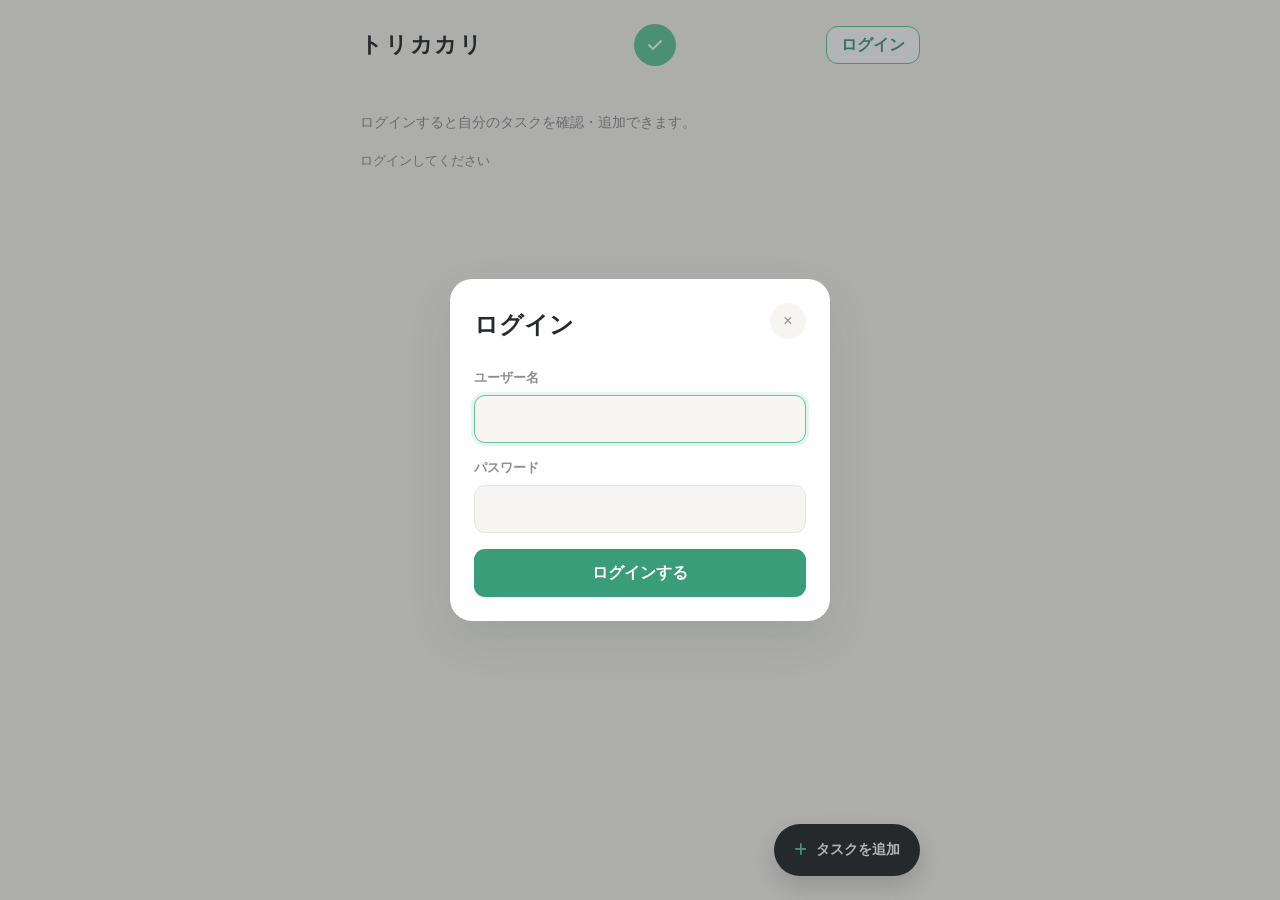
<file: app/register/index.html>
<!DOCTYPE html>
<html lang="ja">

<head>
    <!-- ページ全体の基本設定と外部ファイルの読み込み -->
    <meta charset="UTF-8">
    <meta name="viewport" content="width=device-width, initial-scale=1.0">
    <meta name="theme-color" content="#62c6a0">
    <meta name="apple-mobile-web-app-capable" content="yes">
    <meta name="apple-mobile-web-app-status-bar-style" content="default">
    <title>トリカカリ</title>

    <link rel="manifest" href="../manifest.webmanifest">
    <link rel="icon" href="../icons/icon-192.png" type="image/png">
    <link rel="apple-touch-icon" href="../icons/icon-192.png">
    <link rel="stylesheet" href="https://cdnjs.cloudflare.com/ajax/libs/font-awesome/6.4.0/css/all.min.css">
    <link rel="stylesheet" href="../asset/universal.css">
    <link rel="stylesheet" href="./asset/style.css">
</head>

<body>
    <header class="app-header">
        <div>
            <h1>トリカカリ</h1>
        </div>
        <span class="header-mark" aria-hidden="true"><i class="fa-solid fa-check"></i></span>
        <button class="login-button" id="open_login" type="button">ログイン</button>
    </header>

    <main class="page-content">
        <p class="auth-prompt" id="auth_prompt">ログインすると自分のタスクを確認・追加できます。</p>
        <section class="push-prompt" id="push_prompt" hidden>
            <p id="push_prompt_text">タスクの開始時刻に通知を受け取れます。</p>
            <button class="login-button" id="enable_push" type="button">
                <i class="fa-solid fa-bell" aria-hidden="true"></i> 通知を有効にする
            </button>
        </section>
        <section class="intro">
            <span class="task-count" id="task_count">0件</span>
        </section>

        <!-- 直近の予定。タップするとそのタスクのタイマー画面を開く -->
        <a class="next-task" id="next_task" href="../timer/index.html" hidden aria-live="polite">
            <div class="next-task-heading">
                <span class="section-label">NEXT UP</span>
                <span class="next-task-badge"><i class="fa-solid fa-bolt" aria-hidden="true"></i> 直近の予定</span>
            </div>
            <p class="next-task-time" id="next_task_time"></p>
            <h2 class="next-task-name" id="next_task_name"></h2>
            <p class="next-task-date" id="next_task_date"></p>
            <span class="next-task-hint">タップしてタイマーを開く <i class="fa-solid fa-arrow-right" aria-hidden="true"></i></span>
        </a>

        <!-- 登録されたタスクが順番に表示されるリスト -->
        <ul id="task_list" aria-live="polite">
            <li class="empty-state" id="empty_state">
                <i class="fa-regular fa-calendar-check" aria-hidden="true"></i>
                <p>まだタスクがありません</p>
                <span>右下のボタンから追加できます</span>
            </li>
        </ul>

    </main>

    <button class="add-task-button" id="open_register" type="button" hidden>
        <i class="fa-solid fa-plus" aria-hidden="true"></i>
        <span>タスクを追加</span>
    </button>

    <!-- タスク登録シート。画面下から出て、5つのステップを横スクロールで移動する -->
    <div class="sheet-backdrop" id="sheet_backdrop" hidden>
        <div class="sheet" id="sheet" role="dialog" aria-modal="true" aria-labelledby="step_title">
            <!-- この部分を下にドラッグすると閉じる -->
            <div class="sheet-top" id="sheet_top">
                <div class="sheet-grip" aria-hidden="true"></div>
                <div class="sheet-head">
                    <h2 class="step-title" id="step_title">何をする？</h2>
                    <button class="close-button" id="close_register" type="button" aria-label="閉じる">
                        <i class="fa-solid fa-xmark" aria-hidden="true"></i>
                    </button>
                </div>
                <nav class="step-progress" id="step_progress" aria-label="入力の進み具合"></nav>
            </div>

            <div class="steps" id="steps">
                <!-- Step 1: タスク名 -->
                <section class="step" data-title="何をする？" aria-label="タスク">
                    <div class="step-body">
                        <p class="step-hint">タスクをタップすると次へ進みます。「前回」付きは前回の設定が入った状態で始まります。</p>
                        <div class="chips" id="template_chips"></div>
                        <div class="inline-input" id="new_task_box" hidden>
                            <input type="text" id="new_task_input" placeholder="新しいタスク名" enterkeyhint="done" aria-label="新しいタスク名">
                            <button type="button" id="new_task_submit">決定</button>
                        </div>
                        <button class="text-button" type="button" id="toggle_edit">テンプレートを編集</button>
                    </div>
                </section>

                <!-- Step 2: 日付 -->
                <section class="step" data-title="いつやる？" aria-label="日付">
                    <div class="step-body">
                        <div class="chips wide" id="date_chips"></div>
                        <div class="inline-input" id="date_other_box" hidden>
                            <input type="date" id="date_other_input" aria-label="日付">
                            <button type="button" id="date_other_submit">決定</button>
                        </div>
                    </div>
                </section>

                <!-- Step 3: 開始時刻 -->
                <section class="step" data-title="何時から？" aria-label="開始時刻">
                    <div class="step-body">
                        <!-- スクロールで選ぶダイヤル。止まっても次へは進まない -->
                        <div class="time-wheel" role="group" aria-label="開始時刻">
                            <div class="wheel-column" id="wheel_hour" aria-label="時"></div>
                            <span class="wheel-separator" aria-hidden="true">:</span>
                            <div class="wheel-column" id="wheel_minute" aria-label="分"></div>
                        </div>
                        <p class="time-note" id="time_note"></p>
                        <button class="sheet-primary" type="button" id="time_next">次へ</button>
                    </div>
                </section>

                <!-- Step 4: 所要時間 -->
                <section class="step" data-title="どれくらい？" aria-label="所要時間">
                    <div class="step-body">
                        <div class="chips wide four" id="duration_chips"></div>
                        <div class="inline-input" id="duration_other_box" hidden>
                            <input type="number" id="duration_other_input" min="1" step="1" inputmode="numeric" placeholder="分" aria-label="所要時間（分）">
                            <button type="button" id="duration_other_submit">決定</button>
                        </div>
                    </div>
                </section>

                <!-- Step 5: 確認 -->
                <section class="step" data-title="この内容で作成" aria-label="確認">
                    <div class="step-body">
                        <p class="summary" id="summary"></p>
                        <p class="summary-note" id="summary_note"></p>
                        <div class="option-row">
                            <button class="pill option off" type="button" id="notify_before" aria-pressed="false">5分前に通知</button>
                        </div>
                        <details class="description-details" id="description_details">
                            <summary>説明を追加（任意）</summary>
                            <textarea id="task_description" rows="3" placeholder="例：第3章を読み、気づいた点をメモする" aria-label="説明"></textarea>
                        </details>
                        <button class="sheet-primary" id="add-btn" type="button">この内容で予定を作成</button>
                    </div>
                </section>
            </div>
        </div>
    </div>
    <div class="modal-backdrop" id="login_backdrop" hidden>
        <form class="login-modal" id="login_form" role="dialog" aria-modal="true" aria-labelledby="login_title">
            <div class="dialog-header">
                <h2 id="login_title">ログイン</h2>
                <button class="close-button" id="close_login" type="button" aria-label="閉じる">×</button>
            </div>
            <div class="form-field">
                <label for="login_username">ユーザー名</label>
                <input id="login_username" type="text" autocomplete="username" required>
            </div>
            <div class="form-field">
                <label for="login_password">パスワード</label>
                <input id="login_password" type="password" autocomplete="current-password" required>
            </div>
            <p class="login-error" id="login_error" role="alert" hidden></p>
            <button class="login-submit" type="submit">ログインする</button>
        </form>
    </div>
    <div class="toast" id="toast" role="status" aria-live="polite" hidden>
        <i class="fa-solid fa-circle-exclamation" id="toast_icon" aria-hidden="true"></i>
        <span id="toast_message"></span>
    </div>
    <script src="../asset/api.js"></script>
    <script src="../asset/pwa.js"></script>
    <script src="./asset/time-wheel.js"></script>
    <script src="./asset/script.js"></script>
</body>

</html>
</file>
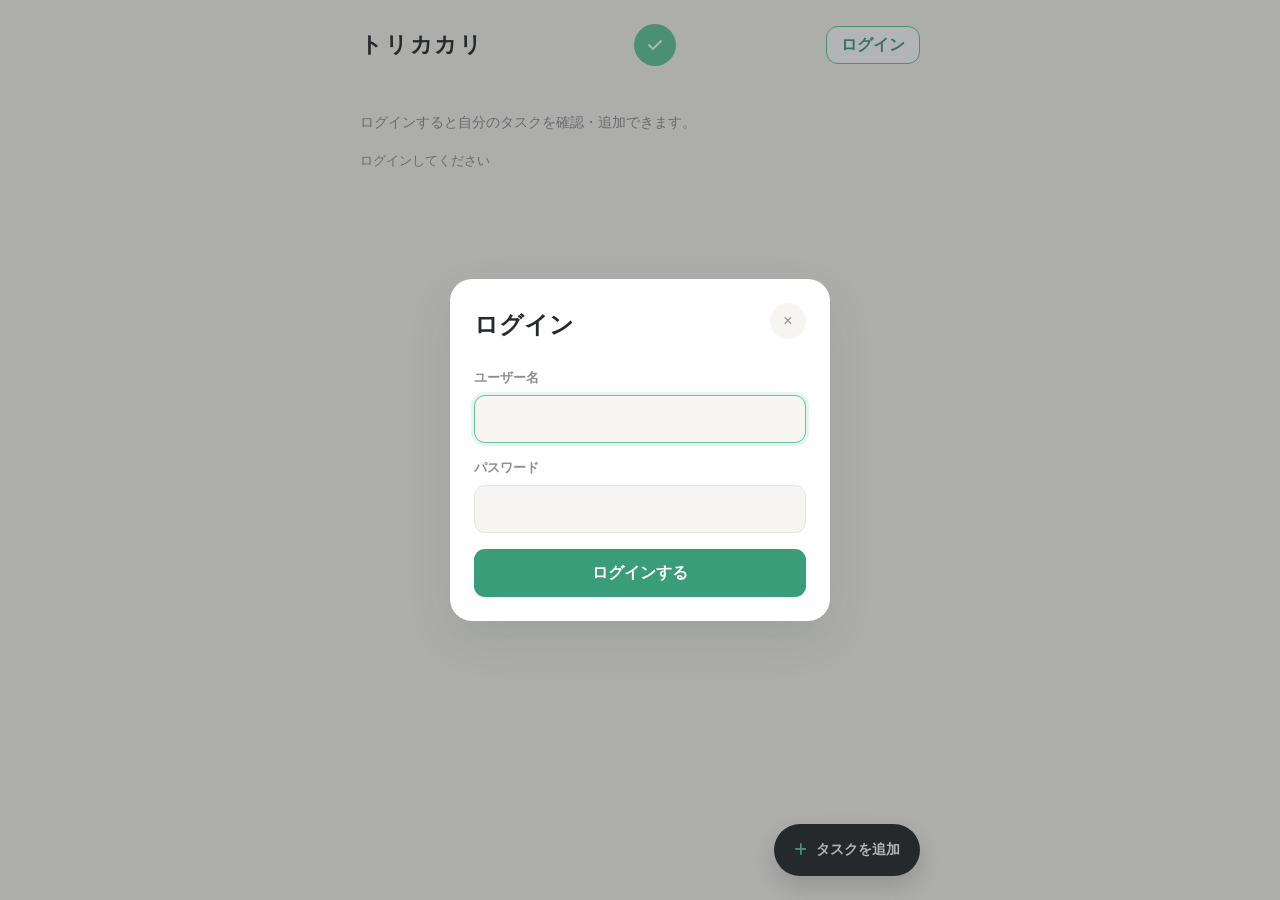
<file: app/timer/index.html>
<!DOCTYPE html>
<html lang="ja">

<head>
    <meta charset="UTF-8">
    <meta name="viewport" content="width=device-width, initial-scale=1.0, viewport-fit=cover">
    <meta name="theme-color" content="#62c6a0">
    <meta name="apple-mobile-web-app-capable" content="yes">
    <meta name="apple-mobile-web-app-status-bar-style" content="default">
    <title>トリカカリ</title>

    <link rel="manifest" href="../manifest.webmanifest">
    <link rel="icon" href="../icons/icon-192.png" type="image/png">
    <link rel="apple-touch-icon" href="../icons/icon-192.png">
    <link rel="stylesheet" href="../asset/universal.css">
    <link rel="stylesheet" href="./asset/style.css">
    <script src="../asset/api.js" defer></script>
    <script src="../asset/pwa.js" defer></script>
    <script src="./asset/main.js" defer></script>
</head>

<body>
    <header class="app-header">
        <a class="app-header-link" href="../register/index.html">トリカカリ</a>
        <!-- タイマー中でも戻れるよう常に表示する（残り時間はタスクの時刻から計算し直すので、戻っても崩れない） -->
        <a class="header-home-button" href="../register/index.html"><span aria-hidden="true">←</span> ホーム</a>
    </header>

    <main class="running">
        <!-- タスク名 -->
        <h1 class="task-title" id="taskTitle">家事</h1>

        <!-- タイマー（円グラフ＋残り時間） -->
        <div class="ring" id="ring" role="timer">
            <svg viewBox="0 0 200 200" aria-hidden="true">
                <circle class="ring-track" cx="100" cy="100" r="90" />
                <circle class="ring-bar" id="ringBar" cx="100" cy="100" r="90" />
            </svg>
            <div class="ring-center">
                <div class="remaining" id="timer">01:00</div>
                <div class="end-time" id="endTime"></div>
            </div>
        </div>

        <!-- 一時停止／再開は1つのボタンで切り替え -->
        <div class="actions">
            <button type="button" class="btn btn-pause" id="pauseBtn">一時停止</button>
            <button type="button" class="btn btn-end" id="endBtn">終了</button>
            <!-- 時間切れ・完了後に表示する -->
            <a class="btn btn-home" id="homeBtn" href="../register/index.html" hidden>ホームに戻る</a>
        </div>
        <p class="save-error" id="saveError" role="alert" hidden></p>
    </main>

    <!-- 終了の確認ポップアップ -->
    <dialog class="confirm" id="confirmDialog">
        <p class="confirm-text">本当に終わりましたか？</p>
        <div class="confirm-actions">
            <button type="button" class="btn btn-pause" id="cancelEndBtn">まだ</button>
            <button type="button" class="btn btn-end" id="confirmEndBtn">終わった</button>
        </div>
    </dialog>
</body>

</html>
</file>
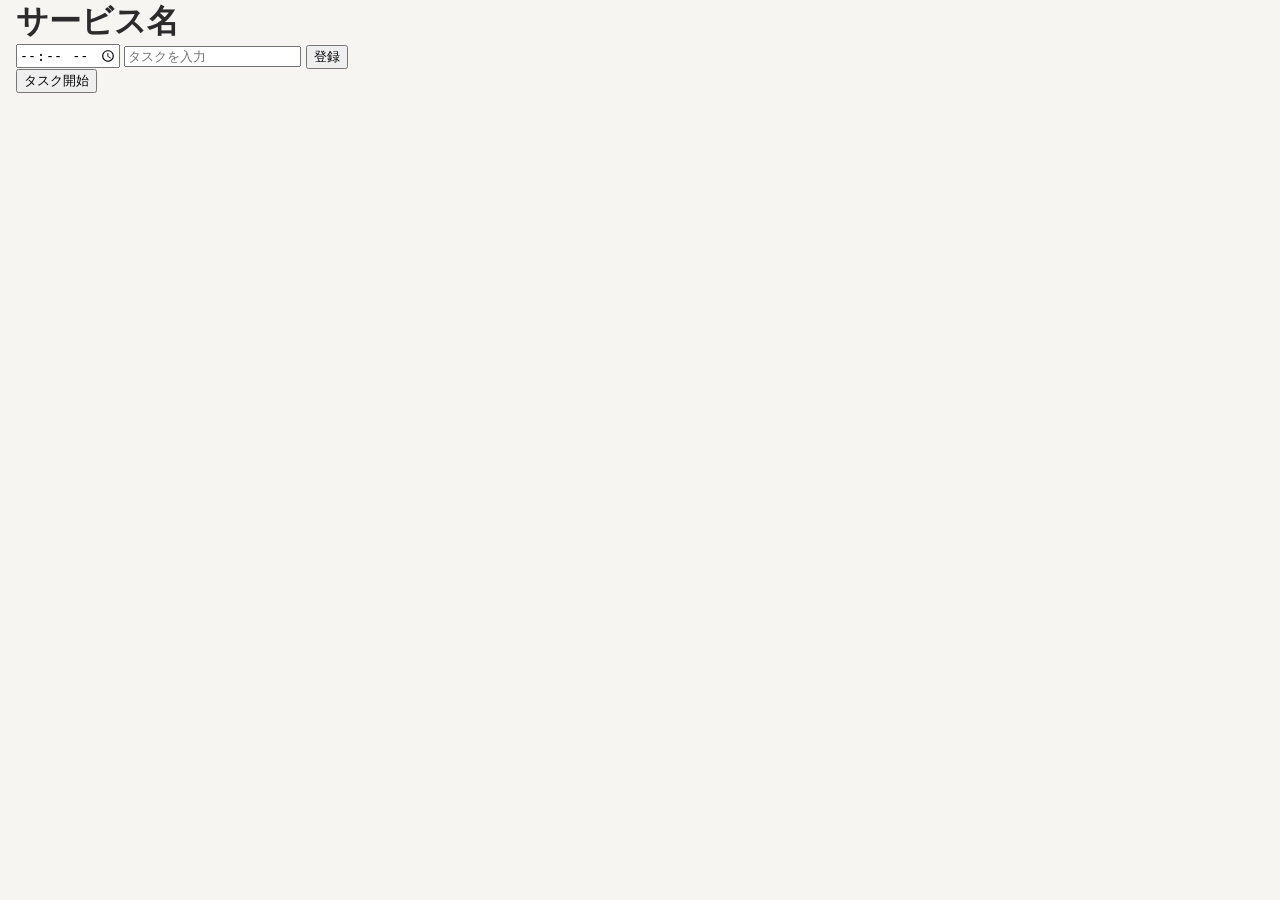
<file: register.html>
<!DOCTYPE html>
<html lang="ja">

<head>
    <!-- ページ全体の基本設定と外部ファイルの読み込み -->
    <meta charset="UTF-8">
    <meta name="viewport" content="width=device-width, initial-scale=1.0">
    <title>トリカカリ</title>

    <link rel="stylesheet" href="https://cdnjs.cloudflare.com/ajax/libs/font-awesome/6.4.0/css/all.min.css">
    <link rel="stylesheet" href="./asset/style.css">
</head>

<body>
    <h1>サービス名</h1>

    <!-- タスク入力フォーム（時間・タスク名・登録ボタン） -->
    <div>
        <input type="time" id="task-time">
        <input type="text" id="task-name" placeholder="タスクを入力">
        <button id="add-btn">登録</button>
    </div>

    <!-- 登録されたタスクが順番に表示されるリスト -->
    <ul id="task-list"></ul>

    <script>
        // DOM要素の取得
        const taskTimeInput = document.getElementById('task-time');
        const taskNameInput = document.getElementById('task-name');
        const addBtn = document.getElementById('add-btn');
        const taskList = document.getElementById('task-list');

        // タスクデータを保存する配列
        let tasks = [];

        // 「登録」ボタンが押されたときの処理
        addBtn.addEventListener('click', () => {
            const time = taskTimeInput.value;
            const name = taskNameInput.value;

            // 未入力があれば処理を中断
            if (!time || !name) return;

            // 一意のIDを持たせたタスクオブジェクトを作成
            const newTask = {
                id: Date.now(),
                time: time,
                name: name
            };

            // 配列に追加し、時間順にソート
            tasks.push(newTask);
            tasks.sort((a, b) => a.time.localeCompare(b.time));

            // 一覧の再描画と入力欄のクリア
            renderTasks();
            taskTimeInput.value = '';
            taskNameInput.value = '';
        });

        // タスクを削除する関数
        function deleteTask(id) {
            tasks = tasks.filter(task => task.id !== id);
            renderTasks();
        }

        // タスクを編集する関数（入力欄に戻して一覧から一時除外）
        function editTask(id) {
            const task = tasks.find(task => task.id === id);
            if (!task) return;

            taskTimeInput.value = task.time;
            taskNameInput.value = task.name;

            deleteTask(id);
        }

        // タスク一覧を画面に描画する関数
        function renderTasks() {
            taskList.innerHTML = '';
            tasks.forEach(task => {
                const li = document.createElement('li');
                
                // タスク情報と編集・削除ボタンを表示
                li.innerHTML = `
                    <span>${task.time} - ${task.name}</span>
                    <button onclick="editTask(${task.id})">編集</button>
                    <button onclick="deleteTask(${task.id})">削除</button>
                `;
                
                taskList.appendChild(li);
            });
        }
    </script>

    <!-- タスク開始ボタン（指定URLへ遷移） -->
    <div>
        <a href="[EnterURL]">
            <button>タスク開始</button>
        </a>
    </div>
</body>

</html>
</file>
<file: app/asset/universal.css>
/* アプリ全体で共有するリセットと基本UI */
* {
    box-sizing: border-box;
    margin: 0;
}

body {
    min-height: 100dvh;
    font-family: -apple-system, BlinkMacSystemFont, "Hiragino Sans", "Noto Sans JP", sans-serif;
}

button,
input {
    font: inherit;
}

button,
a {
    -webkit-tap-highlight-color: transparent;
}

.app-header {
    display: flex;
    align-items: center;
}
</file>
<file: app/register/asset/style.css>
:root {
    --bg: #f6f5f1;
    --surface: #ffffff;
    --text: #272a2d;
    --muted: #8b8e91;
    --line: #e7e5df;
    --accent: #62c6a0;
    --accent-dark: #3a9d79;
    --shadow: 0 18px 45px rgba(43, 53, 49, .1);
}

body {
    background: var(--bg);
    color: var(--text);
    padding: max(24px, env(safe-area-inset-top)) 20px max(112px, env(safe-area-inset-bottom));
}

.app-header,
.page-content {
    width: min(100%, 560px);
    margin: 0 auto;
}

.app-header {
    justify-content: space-between;
    margin-bottom: 48px;
}

.eyebrow,
.section-label {
    color: var(--accent-dark);
    font-size: 11px;
    font-weight: 700;
    letter-spacing: .14em;
}

.eyebrow {
    margin-bottom: 8px;
}

.app-header h1 {
    font-size: 22px;
    letter-spacing: .08em;
}

.header-mark {
    display: grid;
    place-items: center;
    color: #fff;
    background: var(--accent);
    border-radius: 50%;
}

.login-button {
    min-height: 38px;
    padding: 0 14px;
    color: var(--accent-dark);
    background: var(--surface);
    border: 1px solid var(--accent);
    border-radius: 12px;
    cursor: pointer;
    font-weight: 700;
}

.header-mark {
    width: 42px;
    height: 42px;
    font-size: 16px;
}

.intro {
    display: flex;
    align-items: end;
    justify-content: space-between;
    margin-bottom: 20px;
}

.push-prompt {
    display: flex;
    flex-wrap: wrap;
    align-items: center;
    justify-content: space-between;
    gap: 10px;
    margin: 0 0 20px;
    padding: 12px 14px;
    background: var(--surface);
    border: 1px solid var(--line);
    border-radius: 12px;
}

.push-prompt[hidden] {
    display: none;
}

.push-prompt p {
    margin: 0;
    color: var(--muted);
    font-size: 14px;
}

.auth-prompt {
    margin: 0 0 20px;
    color: var(--muted);
    font-size: 14px;
}

.intro h2 {
    margin-top: 8px;
    font-size: clamp(24px, 7vw, 32px);
    line-height: 1.3;
}

.task-count {
    color: var(--muted);
    font-size: 13px;
    white-space: nowrap;
}

.next-task {
    position: relative;
    display: grid;
    gap: 8px;
    min-height: 270px;
    margin-bottom: 28px;
    padding: 28px;
    overflow: hidden;
    color: #fff;
    background: var(--text);
    border-radius: 26px;
    box-shadow: 0 16px 34px rgba(39, 42, 45, .16);
    text-decoration: none;
    cursor: pointer;
    transition: transform .15s ease, box-shadow .15s ease;
    -webkit-tap-highlight-color: transparent;
}

.next-task:hover {
    box-shadow: 0 20px 40px rgba(39, 42, 45, .22);
}

.next-task:active {
    transform: scale(.98);
}

.next-task:focus-visible {
    outline: 3px solid var(--accent);
    outline-offset: 4px;
}

.next-task::after {
    position: absolute;
    right: -42px;
    bottom: -62px;
    width: 190px;
    height: 190px;
    content: "";
    background: var(--accent);
    border-radius: 50%;
    opacity: .8;
}

.next-task[hidden] {
    display: none;
}

.next-task-heading {
    position: relative;
    z-index: 1;
    display: flex;
    align-items: center;
    justify-content: space-between;
}

.next-task .section-label {
    color: var(--accent);
}

.next-task-badge {
    padding: 7px 10px;
    color: var(--text);
    background: #fff;
    border-radius: 99px;
    font-size: 11px;
    font-weight: 700;
}

.next-task-badge i {
    color: var(--accent-dark);
}

.next-task-time,
.next-task-name,
.next-task-date {
    position: relative;
    z-index: 1;
}

.next-task-time {
    margin-top: 20px;
    color: var(--accent);
    font-size: clamp(42px, 13vw, 72px);
    font-weight: 700;
    letter-spacing: -.04em;
    line-height: 1;
}

.next-task-name {
    max-width: 90%;
    font-size: clamp(22px, 6vw, 32px);
    line-height: 1.3;
    overflow-wrap: anywhere;
}

.next-task-date {
    color: rgba(255, 255, 255, .65);
    font-size: 13px;
}

.next-task-hint {
    position: relative;
    z-index: 1;
    display: inline-flex;
    align-items: center;
    gap: 6px;
    justify-self: start;
    margin-top: 8px;
    color: #fff;
    font-size: 13px;
    font-weight: 700;
}

#task_list {
    display: flex;
    flex-direction: column;
    gap: 10px;
    padding: 0;
    list-style: none;
}

.empty-state {
    display: grid;
    justify-items: center;
    gap: 10px;
    padding: 64px 20px;
    border: 1px dashed #d8d6cf;
    border-radius: 20px;
    color: var(--muted);
    text-align: center;
}

.empty-state i {
    margin-bottom: 4px;
    color: var(--accent);
    font-size: 32px;
}

.empty-state p {
    color: var(--text);
    font-weight: 600;
}

.empty-state span {
    font-size: 13px;
}

.task-item {
    display: flex;
    align-items: center;
    gap: 14px;
    padding: 16px;
    background: var(--surface);
    border: 1px solid rgba(231, 229, 223, .8);
    border-radius: 16px;
    box-shadow: 0 5px 16px rgba(43, 53, 49, .04);
}

.task-time {
    min-width: 62px;
    color: var(--accent-dark);
    font-size: 15px;
    font-weight: 700;
    font-variant-numeric: tabular-nums;
}

.task-info {
    display: grid;
    flex: 1;
    gap: 4px;
    min-width: 0;
}

.task-name {
    overflow: hidden;
    font-weight: 600;
    text-overflow: ellipsis;
    white-space: nowrap;
}

.task-date {
    color: var(--muted);
    font-size: 12px;
}

.task-duration {
    color: var(--muted);
    font-size: 12px;
}

.start-timer-button {
    flex: 0 0 auto;
    padding: 9px 12px;
    color: var(--accent-dark);
    border: 1px solid var(--accent);
    border-radius: 10px;
    font-size: 12px;
    font-weight: 700;
    text-decoration: none;
    white-space: nowrap;
}

.start-timer-button:hover {
    color: #fff;
    background: var(--accent-dark);
    border-color: var(--accent-dark);
}

.start-timer-button:focus-visible {
    outline: 3px solid rgba(98, 198, 160, .35);
    outline-offset: 2px;
}

.add-task-button {
    position: fixed;
    right: max(20px, calc((100vw - 560px) / 2));
    bottom: max(24px, env(safe-area-inset-bottom));
    display: flex;
    align-items: center;
    gap: 9px;
    min-height: 52px;
    padding: 0 20px;
    color: #fff;
    background: var(--text);
    border: 0;
    border-radius: 28px;
    box-shadow: 0 10px 24px rgba(39, 42, 45, .2);
    cursor: pointer;
    font-size: 14px;
    font-weight: 700;
}

.add-task-button i {
    color: var(--accent);
}

.modal-backdrop {
    position: fixed;
    z-index: 10;
    inset: 0;
    display: grid;
    place-items: center;
    padding: 20px;
    background: rgba(39, 42, 45, .35);
}

.modal-backdrop[hidden] {
    display: none;
}

.login-modal {
    width: min(100%, 380px);
    padding: 24px;
    background: var(--surface);
    border-radius: 22px;
    box-shadow: var(--shadow);
}

.login-error {
    margin: -4px 0 16px;
    color: #c44b4b;
    font-size: 13px;
}

.login-submit {
    width: 100%;
    min-height: 48px;
    color: #fff;
    background: var(--accent-dark);
    border: 0;
    border-radius: 11px;
    cursor: pointer;
    font-weight: 700;
}

.dialog-header {
    display: flex;
    align-items: start;
    justify-content: space-between;
    margin-bottom: 28px;
}

.dialog-header h2 {
    margin-top: 6px;
    font-size: 24px;
}

.close-button {
    display: grid;
    place-items: center;
    width: 36px;
    height: 36px;
    color: var(--muted);
    background: var(--bg);
    border: 0;
    border-radius: 50%;
    cursor: pointer;
}

.form-field {
    flex: 1;
    /* 横並びの中で欄が縮めるようにする（iOSの日付欄は最小幅を持つため、はみ出す） */
    min-width: 0;
}

.form-field {
    display: grid;
    gap: 8px;
    margin-bottom: 16px;
}

.form-field label,
.form-field .field-label {
    color: var(--muted);
    font-size: 13px;
    font-weight: 600;
}

.form-field input {
    display: block;
    width: 100%;
    min-width: 0;
    height: 48px;
    padding: 0 13px;
    color: var(--text);
    /* 16px未満だとiOSが入力時に画面を拡大してしまう */
    font: inherit;
    font-size: 16px;
    background: var(--bg);
    border: 1px solid var(--line);
    border-radius: 11px;
    outline: none;
}

/* 時刻ダイヤル（time-wheel.js）。行の高さは WHEEL_ITEM_HEIGHT と合わせる */
.time-wheel {
    position: relative;
    display: flex;
    justify-content: center;
    align-items: center;
    gap: 8px;
    background: var(--bg);
    border: 1px solid var(--line);
    border-radius: 14px;
    overflow: hidden;
}

/* 真ん中の選択中の帯 */
.time-wheel::before {
    content: "";
    position: absolute;
    top: 50%;
    right: 12px;
    left: 12px;
    height: 40px;
    transform: translateY(-50%);
    background: var(--surface);
    border: 1px solid var(--line);
    border-radius: 10px;
    pointer-events: none;
}

.wheel-column {
    position: relative;
    width: 80px;
    /* WHEEL_ITEM_HEIGHT × WHEEL_VISIBLE_ITEMS */
    height: 200px;
    overflow-y: scroll;
    overscroll-behavior: contain;
    scroll-snap-type: y mandatory;
    scrollbar-width: none;
    /* 上下をぼかしてダイヤルらしく見せる */
    -webkit-mask-image: linear-gradient(transparent, #000 35%, #000 65%, transparent);
    mask-image: linear-gradient(transparent, #000 35%, #000 65%, transparent);
    outline: none;
}

.wheel-column::-webkit-scrollbar {
    display: none;
}

.wheel-column:focus-visible {
    -webkit-mask-image: none;
    mask-image: none;
    box-shadow: inset 0 0 0 2px var(--accent);
    border-radius: 9px;
}

.wheel-item {
    height: 40px;
    color: var(--muted);
    font-size: 24px;
    font-variant-numeric: tabular-nums;
    line-height: 40px;
    text-align: center;
    scroll-snap-align: center;
    cursor: pointer;
    user-select: none;
    -webkit-user-select: none;
}

.wheel-item.is-selected {
    color: var(--text);
    font-weight: 700;
}

.wheel-separator {
    position: relative;
    color: var(--text);
    font-size: 24px;
    font-weight: 700;
}

.form-field input:focus {
    border-color: var(--accent);
    box-shadow: 0 0 0 3px rgba(98, 198, 160, .18);
}

/* ===== タスク登録シート（画面下から出るステップ式） ===== */
.sheet-backdrop {
    position: fixed;
    z-index: 10;
    inset: 0;
    background: rgba(39, 42, 45, 0);
    transition: background .3s;
}

.sheet-backdrop[hidden] {
    display: none;
}

.sheet-backdrop.open {
    background: rgba(39, 42, 45, .35);
}

.sheet {
    position: absolute;
    right: 0;
    bottom: 0;
    left: 0;
    display: flex;
    flex-direction: column;
    width: min(100%, 560px);
    height: 70vh;
    height: min(70dvh, 640px);
    margin: 0 auto;
    padding-bottom: env(safe-area-inset-bottom);
    background: var(--surface);
    border-radius: 24px 24px 0 0;
    box-shadow: 0 -10px 40px rgba(39, 42, 45, .15);
    transform: translateY(100%);
    transition: transform .32s cubic-bezier(.2, .8, .2, 1);
}

.sheet-backdrop.open .sheet {
    transform: translateY(0);
}

.sheet-top {
    padding: 10px 20px 6px;
    /* ドラッグで閉じる操作をブラウザのスクロールに取られないようにする */
    touch-action: none;
    cursor: grab;
}

.sheet-grip {
    width: 40px;
    height: 5px;
    margin: 0 auto 12px;
    background: #d8d6cf;
    border-radius: 3px;
}

.sheet-head {
    display: flex;
    align-items: center;
    justify-content: space-between;
    gap: 12px;
}

.step-title {
    font-size: 20px;
    font-weight: 700;
}

.sheet-head .close-button {
    flex: none;
    font-size: 18px;
}

/* 進み具合のバー。入力済みは塗り、現在地は濃い色 */
.step-progress {
    display: flex;
    gap: 6px;
    margin-top: 12px;
}

.step-progress button {
    display: grid;
    flex: 1;
    gap: 6px;
    padding: 0 0 4px;
    color: var(--muted);
    background: none;
    border: 0;
    cursor: pointer;
    font-size: 11px;
    font-weight: 600;
    text-align: center;
}

.step-progress button::before {
    height: 4px;
    content: "";
    background: var(--line);
    border-radius: 2px;
    transition: background .2s;
}

.step-progress button.is-done::before {
    background: var(--accent);
}

.step-progress button.is-current {
    color: var(--accent-dark);
}

.step-progress button.is-current::before {
    background: var(--accent-dark);
}

/* ステップを横に並べ、スナップ付きの横スクロールで1つずつ移動する */
.steps {
    display: flex;
    flex: 1;
    min-height: 0;
    overflow-x: auto;
    overflow-y: hidden;
    scroll-snap-type: x mandatory;
    scrollbar-width: none;
    overscroll-behavior-x: contain;
}

.steps::-webkit-scrollbar {
    display: none;
}

/* 画面外のステップも display:none にしない（時刻ダイヤルの位置を設定できなくなるため） */
.step {
    display: flex;
    flex: 0 0 100%;
    flex-direction: column;
    overflow-y: auto;
    padding: 12px 20px 20px;
    scroll-snap-align: start;
    scroll-snap-stop: always;
}

/* 中身をシートの縦方向の中央に置き、ステップ間でボタンの位置をそろえる（溢れたら上へスクロール） */
.step-body {
    margin-block: auto;
}

.step-hint {
    margin-bottom: 12px;
    color: var(--muted);
    font-size: 13px;
}

/* チップ（タスク名・日付・所要時間） */
.chips {
    display: flex;
    flex-wrap: wrap;
    gap: 10px;
}

.chip {
    position: relative;
    display: inline-grid;
    align-content: center;
    min-height: 52px;
    padding: 8px 18px;
    color: var(--text);
    background: var(--bg);
    border: 1px solid var(--line);
    border-radius: 26px;
    cursor: pointer;
    font-size: 16px;
    font-weight: 700;
    text-align: center;
    transition: transform .1s, background .15s;
}

.chip:active {
    transform: scale(.96);
}

.chip small {
    color: var(--muted);
    font-size: 11px;
    font-weight: 600;
}

.chip.is-selected {
    color: #fff;
    background: var(--accent-dark);
    border-color: var(--accent-dark);
}

.chip.is-selected small {
    color: rgba(255, 255, 255, .8);
}

.chip.add {
    color: #fff;
    background: var(--accent);
    border-color: var(--accent);
}

.chip.ghost {
    color: var(--muted);
    background: transparent;
    border-style: dashed;
}

.chip .prev-tag {
    position: absolute;
    top: -8px;
    right: -4px;
    padding: 2px 6px;
    color: #fff;
    background: var(--text);
    border-radius: 8px;
    font-size: 10px;
}

/* テンプレートの編集中は × を出して揺らす */
.chips.editing .chip.template {
    padding-right: 34px;
    animation: chip-wiggle .3s ease-in-out infinite alternate;
}

.chips.editing .chip.template::after {
    position: absolute;
    top: 50%;
    right: 12px;
    content: "×";
    color: #c95555;
    font-size: 18px;
    transform: translateY(-50%);
}

@keyframes chip-wiggle {
    from { transform: rotate(-1deg); }
    to { transform: rotate(1deg); }
}

.chips.wide .chip {
    flex: 1 1 calc(33.33% - 10px);
}

/* 4列は幅が狭いので、左右の余白を詰めて「その他」が折り返さないようにする */
.chips.wide.four .chip {
    flex: 1 1 calc(25% - 10px);
    padding-inline: 8px;
    white-space: nowrap;
}

.inline-input {
    display: flex;
    gap: 8px;
    margin-top: 12px;
}

.inline-input[hidden] {
    display: none;
}

.inline-input input {
    flex: 1;
    min-width: 0;
    height: 48px;
    padding: 0 13px;
    color: var(--text);
    /* 16px未満だとiOSが入力時に画面を拡大してしまう */
    font: inherit;
    font-size: 16px;
    background: var(--bg);
    border: 1px solid var(--line);
    border-radius: 11px;
    outline: none;
}

/* iOS独自の見た目をやめて、他の入力欄とそろえる */
.inline-input input[type="date"] {
    -webkit-appearance: none;
    appearance: none;
    line-height: 46px;
    text-align: left;
}

.inline-input input:focus {
    border-color: var(--accent);
    box-shadow: 0 0 0 3px rgba(98, 198, 160, .18);
}

.inline-input button,
.sheet-primary {
    min-height: 48px;
    padding: 0 18px;
    color: #fff;
    background: var(--accent-dark);
    border: 0;
    border-radius: 12px;
    cursor: pointer;
    font-weight: 700;
}

.sheet-primary {
    width: 100%;
    min-height: 54px;
    margin-top: 16px;
    font-size: 16px;
}

.sheet-primary:disabled {
    background: #c9cbc8;
    cursor: default;
}

.text-button {
    margin-top: 14px;
    padding: 6px 0;
    color: var(--muted);
    background: none;
    border: 0;
    cursor: pointer;
    font-size: 13px;
    text-decoration: underline;
}

.time-note {
    min-height: 20px;
    margin-top: 10px;
    color: var(--accent-dark);
    font-size: 13px;
    font-weight: 600;
    text-align: center;
}

/* 確認：選んだ内容を「〇〇 を 〇〇 に …」の文章の形で並べる */
.summary {
    display: flex;
    flex-wrap: wrap;
    align-items: center;
    gap: 10px 8px;
    font-size: 16px;
    line-height: 1.4;
}

.pill {
    min-height: 48px;
    padding: 0 18px;
    color: #fff;
    background: var(--accent-dark);
    border: 1px solid var(--accent-dark);
    border-radius: 24px;
    cursor: pointer;
    font-size: 18px;
    font-weight: 700;
    transition: transform .1s;
}

.pill:active {
    transform: scale(.96);
}

.pill.empty {
    color: #c95555;
    background: transparent;
    border: 1px dashed #c95555;
    font-size: 14px;
}

.summary-joint {
    font-size: 16px;
    font-weight: 600;
}

.summary-note {
    min-height: 18px;
    margin-top: 10px;
    color: var(--muted);
    font-size: 12px;
}

.summary-note.warn {
    color: #c95555;
    font-weight: 700;
}

.option-row {
    margin-top: 16px;
    padding-top: 16px;
    border-top: 1px solid var(--line);
}

.pill.option.off {
    color: var(--muted);
    background: transparent;
    border: 1px dashed var(--muted);
}

.description-details {
    margin-top: 12px;
}

.description-details summary {
    color: var(--muted);
    cursor: pointer;
    font-size: 13px;
    font-weight: 600;
}

.description-details textarea {
    width: 100%;
    min-height: 72px;
    margin-top: 8px;
    padding: 10px 13px;
    color: var(--text);
    font: inherit;
    font-size: 16px;
    background: var(--bg);
    border: 1px solid var(--line);
    border-radius: 11px;
    outline: none;
    resize: vertical;
}

.description-details textarea:focus {
    border-color: var(--accent-dark);
    box-shadow: 0 0 0 3px rgba(98, 198, 160, .18);
}

.toast {
    position: fixed;
    z-index: 20;
    right: 20px;
    bottom: max(88px, calc(env(safe-area-inset-bottom) + 72px));
    left: 20px;
    display: flex;
    align-items: center;
    gap: 10px;
    width: min(440px, calc(100% - 40px));
    margin: auto;
    padding: 14px 16px;
    color: #fff;
    background: #c95555;
    border-radius: 12px;
    box-shadow: 0 10px 24px rgba(80, 31, 31, .22);
    font-size: 13px;
    font-weight: 600;
}

/* 正常な知らせ（ログインしました など）。エラーの赤と見分けられるよう緑にする */
.toast.is-success {
    background: var(--accent-dark);
    box-shadow: 0 10px 24px rgba(31, 80, 60, .22);
}

.toast[hidden] {
    display: none;
}

.toast i {
    font-size: 16px;
}

@media (max-width: 420px) {
    body {
        padding-inline: 16px;
    }

    .app-header {
        margin-bottom: 36px;
    }

    .step {
        padding-inline: 16px;
    }
}
</file>
<file: app/timer/asset/style.css>
/* 色の設定（ダークモード対応） */
:root {
    --bg: #f6f5f1;
    --text: #2b2b2b;
    --sub: #756a80;
    --track: #e6dff0;
    --accent: #8fd8bb;
    --on-accent: #1f4436;
    --btn-bg: #ffffff;
}

@media (prefers-color-scheme: dark) {
    :root {
        --bg: #1c1d1f;
        --text: #ecebe7;
        --sub: #9a978f;
        --track: #34363a;
        --accent: #c9b3ee;
        --on-accent: #2b2140;
        --btn-bg: #26282b;
    }
}

body {
    background: var(--bg);
    color: var(--text);
    display: flex;
    flex-direction: column;
    padding: env(safe-area-inset-top) 16px env(safe-area-inset-bottom);
}

/* サービス名 */
.app-header {
    justify-content: space-between;
    gap: 12px;
    padding: 16px 0;
    font-size: 14px;
    color: var(--sub);
    letter-spacing: .05em;
}

/* ホーム画面へ戻るリンク（見た目はヘッダーの文字のまま） */
.app-header-link {
    color: inherit;
    text-decoration: none;
    border-radius: 6px;
}

.app-header-link:focus-visible {
    outline: 2px solid var(--sub);
    outline-offset: 4px;
}

/* ヘッダー右端の「← ホーム」ボタン */
.header-home-button {
    display: inline-flex;
    align-items: center;
    gap: 6px;
    min-height: 40px;
    padding: 0 16px;
    color: var(--text);
    background: var(--btn-bg);
    border: 1px solid var(--track);
    border-radius: 20px;
    font-size: 14px;
    font-weight: 600;
    letter-spacing: normal;
    text-decoration: none;
}

.header-home-button:active {
    transform: scale(.97);
}

.header-home-button:focus-visible {
    outline: 2px solid var(--sub);
    outline-offset: 3px;
}

/* 画面中央のまとまり */
.running {
    flex: 1;
    display: flex;
    flex-direction: column;
    align-items: center;
    justify-content: center;
    gap: 32px;
    padding-bottom: 48px;
    text-align: center;
}

/* タスク名 */
.task-title {
    font-size: clamp(26px, 8vw, 36px);
    font-weight: 700;
    line-height: 1.3;
    word-break: break-word;
}

/* 円グラフ */
.ring {
    position: relative;
    width: min(72vw, 280px);
    aspect-ratio: 1;
}

.ring svg {
    width: 100%;
    height: 100%;
    transform: rotate(-90deg); /* 12時の位置から減らす */
}

.ring-track {
    fill: none;
    stroke: var(--track);
    stroke-width: 12;
}

.ring-bar {
    fill: none;
    stroke: var(--accent);
    stroke-width: 12;
    stroke-linecap: round;
    transition: stroke .3s; /* 動きはJSで毎フレーム計算するので、色の変化だけ */
}

.ring.is-paused .ring-bar {
    stroke: var(--sub);
}

.ring.is-empty .ring-bar {
    visibility: hidden;
}

.ring-center {
    position: absolute;
    inset: 0;
    display: flex;
    flex-direction: column;
    align-items: center;
    justify-content: center;
    gap: 6px;
}

.remaining {
    font-size: clamp(40px, 13vw, 56px);
    font-weight: 600;
    font-variant-numeric: tabular-nums;
}

.ring.is-paused .remaining {
    color: var(--sub);
}

.end-time {
    font-size: 15px;
    color: var(--sub);
}

/* ボタン */
.actions {
    display: flex;
    gap: 12px;
    width: 100%;
    max-width: 320px;
}

.btn {
    flex: 1;
    min-height: 52px;
    border-radius: 14px;
    font-size: 17px;
    font-weight: 600;
    cursor: pointer;
}

.btn:active {
    transform: scale(.97);
}

.btn:disabled {
    opacity: .4;
    cursor: default;
}

.btn-pause {
    background: var(--btn-bg);
    color: var(--text);
    border: 1px solid var(--track);
}

.btn[hidden] {
    display: none;
}

/* リンクだがボタンと同じ見た目にする */
.btn-home {
    display: flex;
    align-items: center;
    justify-content: center;
    background: var(--btn-bg);
    color: var(--text);
    border: 1px solid var(--track);
    text-decoration: none;
}

.btn-end {
    background: var(--accent);
    color: var(--on-accent);
    border: none;
}

/* 完了の保存に失敗したときのメッセージ */
.save-error {
    max-width: 320px;
    margin: 0;
    color: var(--sub);
    font-size: 14px;
    text-align: center;
}

.save-error[hidden] {
    display: none;
}

/* 完了後の表示 */
.ring.is-done .remaining {
    font-size: clamp(22px, 7vw, 30px);
    font-weight: 700;
}

/* 終了の確認ポップアップ */
.confirm {
    margin: auto; /* 先頭の * { margin: 0 } で中央寄せが消えるので戻す */
    width: min(320px, calc(100% - 32px));
    padding: 24px 20px 20px;
    border: none;
    border-radius: 18px;
    background: var(--btn-bg);
    color: var(--text);
    text-align: center;
}

.confirm::backdrop {
    background: rgba(0, 0, 0, .4);
}

.confirm-text {
    font-size: 18px;
    font-weight: 600;
    margin-bottom: 20px;
}

.confirm-actions {
    display: flex;
    gap: 12px;
}
</file>
<file: asset/style.css>
/* 色の設定（ダークモード対応） */
:root {
    --bg: #f6f5f1;
    --text: #2b2b2b;
    --sub: #ff0000;
    --track: #e4e1d8;
    --accent: #62d3a9;
    --btn-bg: #ffffff;
}

@media (prefers-color-scheme: dark) {
    :root {
        --bg: #1c1d1f;
        --text: #ecebe7;
        --sub: #9a978f;
        --track: #34363a;
        --accent: #ca81eb;
        --btn-bg: #26282b;
    }
}

* {
    box-sizing: border-box;
    margin: 0;
}

body {
    min-height: 100dvh;
    background: var(--bg);
    color: var(--text);
    font-family: -apple-system, BlinkMacSystemFont, "Hiragino Sans", "Noto Sans JP", sans-serif;
    display: flex;
    flex-direction: column;
    padding: env(safe-area-inset-top) 16px env(safe-area-inset-bottom);
}

/* サービス名 */
.app-header {
    padding: 16px 0;
    font-size: 14px;
    color: var(--sub);
    letter-spacing: .05em;
}

/* 画面中央のまとまり */
.running {
    flex: 1;
    display: flex;
    flex-direction: column;
    align-items: center;
    justify-content: center;
    gap: 32px;
    padding-bottom: 48px;
    text-align: center;
}

/* タスク名 */
.task-title {
    font-size: clamp(26px, 8vw, 36px);
    font-weight: 700;
    line-height: 1.3;
    word-break: break-word;
}

/* 円グラフ */
.ring {
    position: relative;
    width: min(72vw, 280px);
    aspect-ratio: 1;
}

.ring svg {
    width: 100%;
    height: 100%;
    transform: rotate(-90deg); /* 12時の位置から減らす */
}

.ring-track {
    fill: none;
    stroke: var(--track);
    stroke-width: 12;
}

.ring-bar {
    fill: none;
    stroke: var(--accent);
    stroke-width: 12;
    stroke-linecap: round;
    transition: stroke .3s; /* 動きはJSで毎フレーム計算するので、色の変化だけ */
}

.ring.is-paused .ring-bar {
    stroke: var(--sub);
}

.ring-center {
    position: absolute;
    inset: 0;
    display: flex;
    flex-direction: column;
    align-items: center;
    justify-content: center;
    gap: 6px;
}

.remaining {
    font-size: clamp(40px, 13vw, 56px);
    font-weight: 600;
    font-variant-numeric: tabular-nums;
}

.ring.is-paused .remaining {
    color: var(--sub);
}

.end-time {
    font-size: 15px;
    color: var(--sub);
}

/* ボタン */
.actions {
    display: flex;
    gap: 12px;
    width: 100%;
    max-width: 320px;
}

.btn {
    flex: 1;
    min-height: 52px;
    border-radius: 14px;
    font-size: 17px;
    font-weight: 600;
    font-family: inherit;
    cursor: pointer;
    -webkit-tap-highlight-color: transparent;
}

.btn:active {
    transform: scale(.97);
}

.btn:disabled {
    opacity: .4;
    cursor: default;
}

.btn-pause {
    background: var(--btn-bg);
    color: var(--text);
    border: 1px solid var(--track);
}

.btn-end {
    background: var(--accent);
    color: #fff;
    border: none;
}

/* 完了後の表示 */
.ring.is-done .remaining {
    font-size: clamp(22px, 7vw, 30px);
    font-weight: 700;
}

/* 終了の確認ポップアップ */
.confirm {
    margin: auto; /* 先頭の * { margin: 0 } で中央寄せが消えるので戻す */
    width: min(320px, calc(100% - 32px));
    padding: 24px 20px 20px;
    border: none;
    border-radius: 18px;
    background: var(--btn-bg);
    color: var(--text);
    text-align: center;
}

.confirm::backdrop {
    background: rgba(0, 0, 0, .4);
}

.confirm-text {
    font-size: 18px;
    font-weight: 600;
    margin-bottom: 20px;
}

.confirm-actions {
    display: flex;
    gap: 12px;
}
</file>
